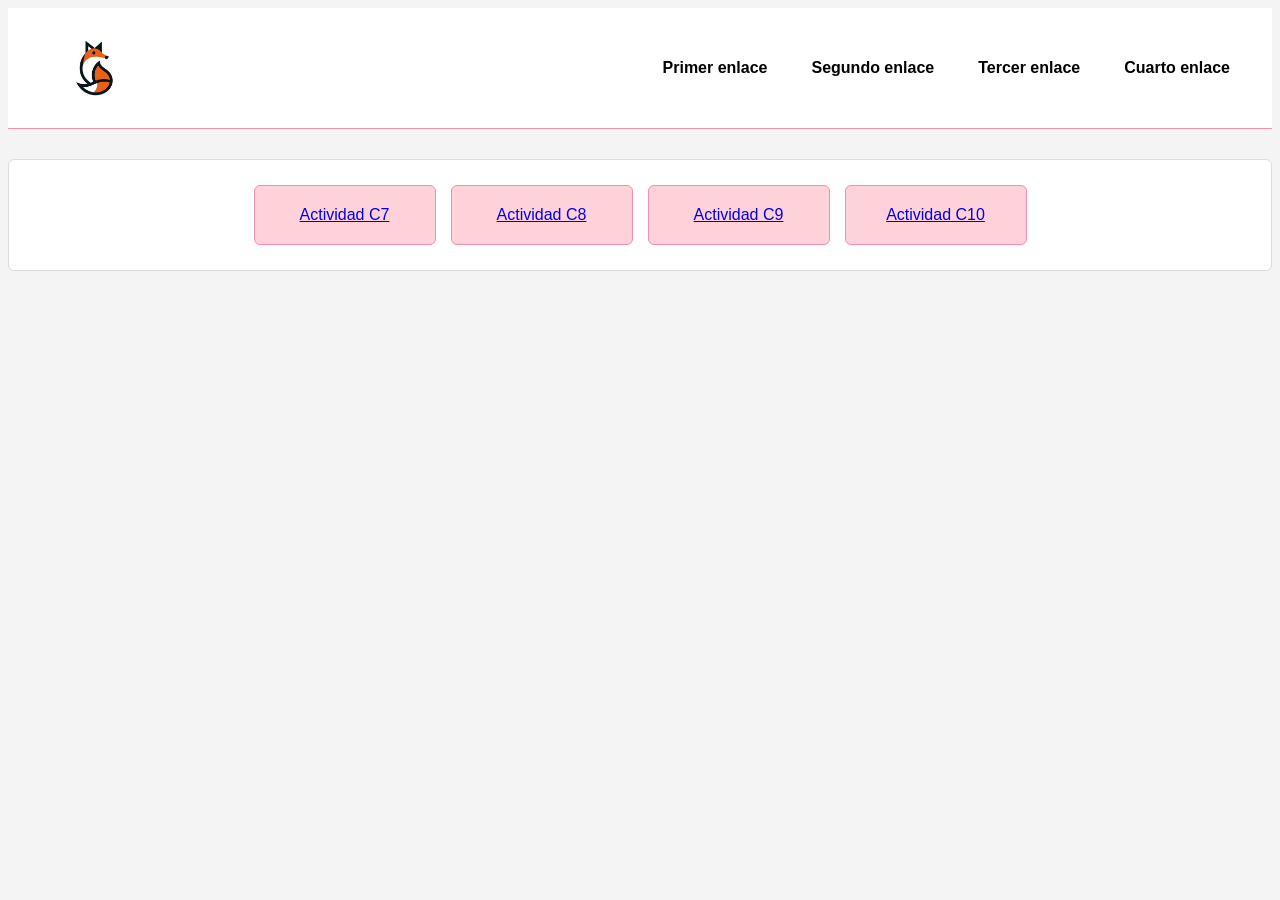
<file: index.html>
<!DOCTYPE html>
<html lang="en">
<head>
    <meta charset="UTF-8">
    <meta name="viewport" content="width=device-width, initial-scale=1.0">
    <title>Actividad C7</title>
    <link rel="stylesheet" href="css/estilos.css">
</head>
<body>
    <header id="cabecera">
        <img src="img/logo.jpg" alt="logo">
        <nav>
            <a href="#">Primer enlace</a>
            <a href="#">Segundo enlace</a>
            <a href="#">Tercer enlace</a>
            <a href="#">Cuarto enlace</a>
        </nav>
    </header>

    <main id="principal">
    <section class="ejemplo">
            <a href="Actividad C7/index.html" class="tarjeta">Actividad C7</a>
            <a href="Actividad C8/index.html" class="tarjeta">Actividad C8</a>
            <a href="Actividad C9/index.html" class="tarjeta">Actividad C9</a>
            <a href="Actividad C10/index.html" class="tarjeta">Actividad C10</a>
     </section>
    </main>
</body>
</html>
</file>
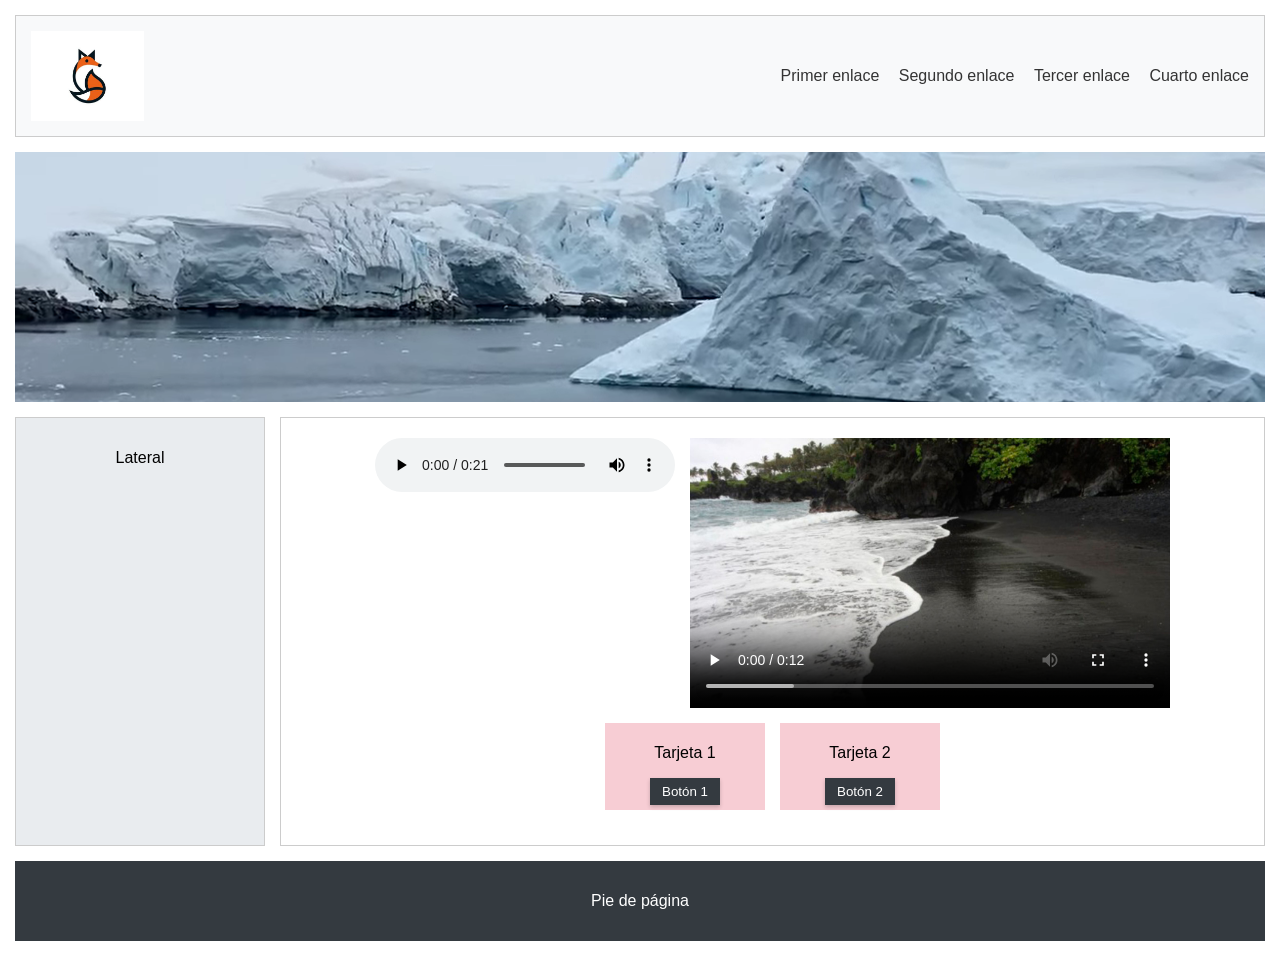
<file: Actividad C10/index.html>
<!DOCTYPE html>
<html lang="en">
<head>
<meta charset="UTF-8">
<meta name="viewport" content="width=device-width, initial-scale=1.0">
<title>Actividad C10</title>
<link rel="stylesheet" href="estilos.css">
</head>
<body>
    <div class="contenedor">
        <header class="cabecera">
            <img src="logo.jpg" alt="logo">
            <nav>
                <a href="#">Primer enlace</a>
                <a href="#">Segundo enlace</a>
                <a href="#">Tercer enlace</a>
                <a href="#">Cuarto enlace</a>
            </nav>
        </header>

        <section class="hero">
            <video autoplay muted loop>
                <source src="fondo.mp4" type="video/mp4">
                <source src="fondo.webm" type="video/webm">
                Tu navegador no soporta el vídeo de fondo.
            </video>
        </section>
        
        <aside class="lateral">
            <p>Lateral</p>
        </aside>

        <main class="contenido">
            <section class="ejemplo">
                <audio controls>
                    <source src="intro.mp3" type="audio/mpeg">
                    <source src="intro.ogg" type="audio/ogg">
                    El navegador no soporta el elemento de audio.
                </audio>

                <video controls poster="poster.jpg" width="480">
                    <source src="muestra.mp4" type="video/mp4">
                    <source src="muestra.webm" type="video/webm">
                    El navegador no soporta el elemento de vídeo.
                </video>
            </section>

            <section class="ejemplo">
                <div class="tarjeta animada">
                    <p>Tarjeta 1</p>
                    <button>Botón 1</button>
                </div>

                <div class="tarjeta">
                    <p>Tarjeta 2</p>
                    <button>Botón 2</button>
                </div>
            </section>
        </main>

        <footer class="pie">
            <p>Pie de página</p>
        </footer>
    </div>
</body>
</html>
</file>
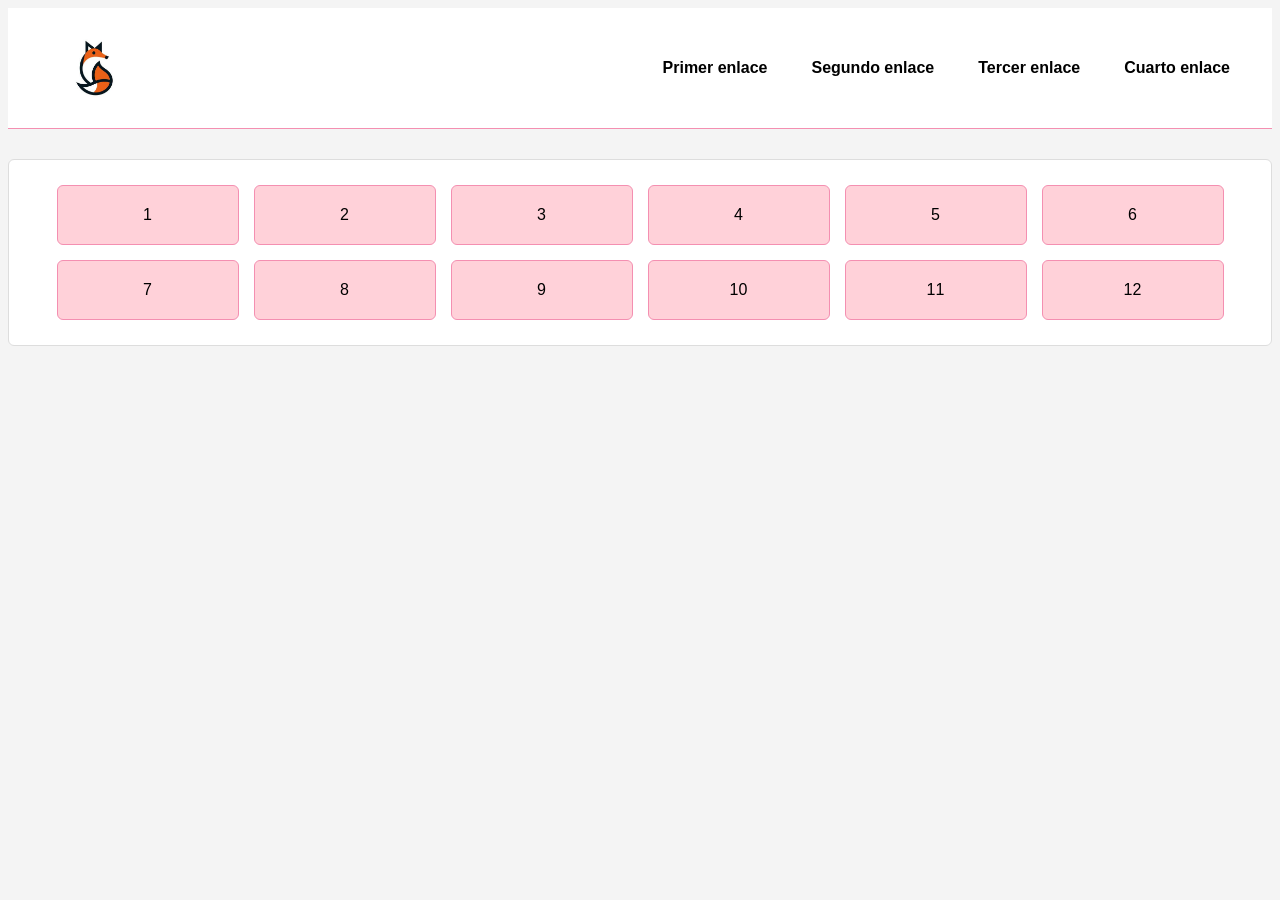
<file: Actividad C7/index.html>
<!DOCTYPE html>
<html lang="en">
<head>
    <meta charset="UTF-8">
    <meta name="viewport" content="width=device-width, initial-scale=1.0">
    <title>Actividad C7</title>
    <link rel="stylesheet" href="css/estilos.css">
</head>
<body>
    <header id="cabecera">
        <img src="img/logo.jpg" alt="logo">
        <nav>
            <a href="#">Primer enlace</a>
            <a href="#">Segundo enlace</a>
            <a href="#">Tercer enlace</a>
            <a href="#">Cuarto enlace</a>
        </nav>
    </header>

    <main id="principal">
    <section class="ejemplo">
            <div class="tarjeta">1</div><div class="tarjeta">2</div>
            <div class="tarjeta">3</div><div class="tarjeta">4</div>
            <div class="tarjeta">5</div><div class="tarjeta">6</div>
            <div class="tarjeta">7</div><div class="tarjeta">8</div>
            <div class="tarjeta">9</div><div class="tarjeta">10</div>
            <div class="tarjeta">11</div><div class="tarjeta">12</div>
     </section>
    </main>
</body>
</html>
</file>
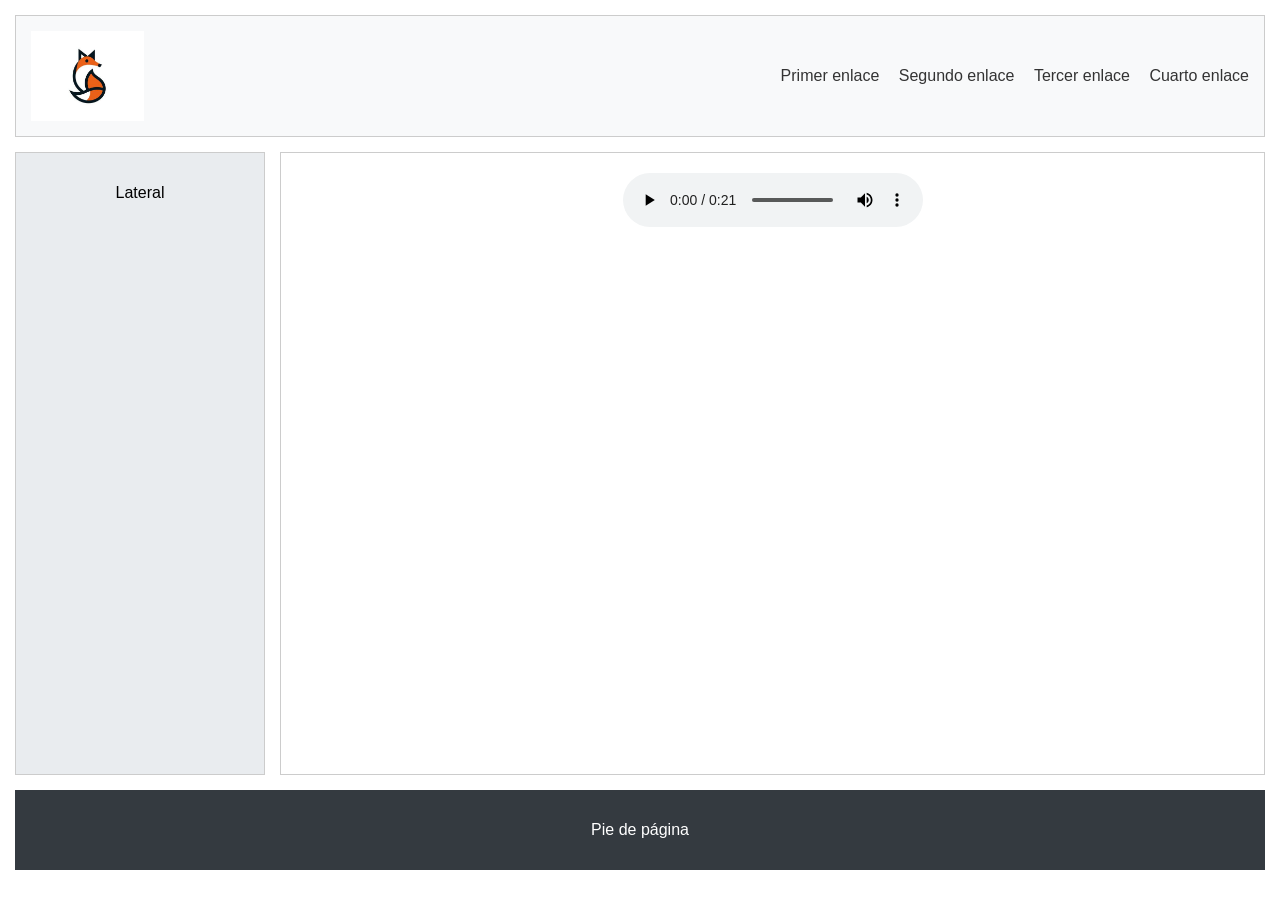
<file: Actividad C8/index.html>
<!DOCTYPE html>
<html lang="en">
<head>
<meta charset="UTF-8">
<meta name="viewport" content="width=device-width, initial-scale=1.0">
<title>Actividad C8</title>
<link rel="stylesheet" href="estilos.css">
</head>
<body>
    <div class="contenedor">
        <header class="cabecera">
            <img src="logo.jpg" alt="logo">
            <nav>
                <a href="#">Primer enlace</a>
                <a href="#">Segundo enlace</a>
                <a href="#">Tercer enlace</a>
                <a href="#">Cuarto enlace</a>
            </nav>
        </header>
        
        <aside class="lateral">
            <p>Lateral</p>
        </aside>

        <main class="contenido">
        <section class="ejemplo">
            <audio controls>
                <source src="intro.mp3" type="audio/mpeg">
                <source src="intro.ogg" type="audio/ogg">
                El navegador no soporta el elemento de audio.
            </audio>
        </section>
        </main>

        <footer class="pie">
            <p>Pie de página</p>
        </footer>
    </div>
</body>
</html>
</file>
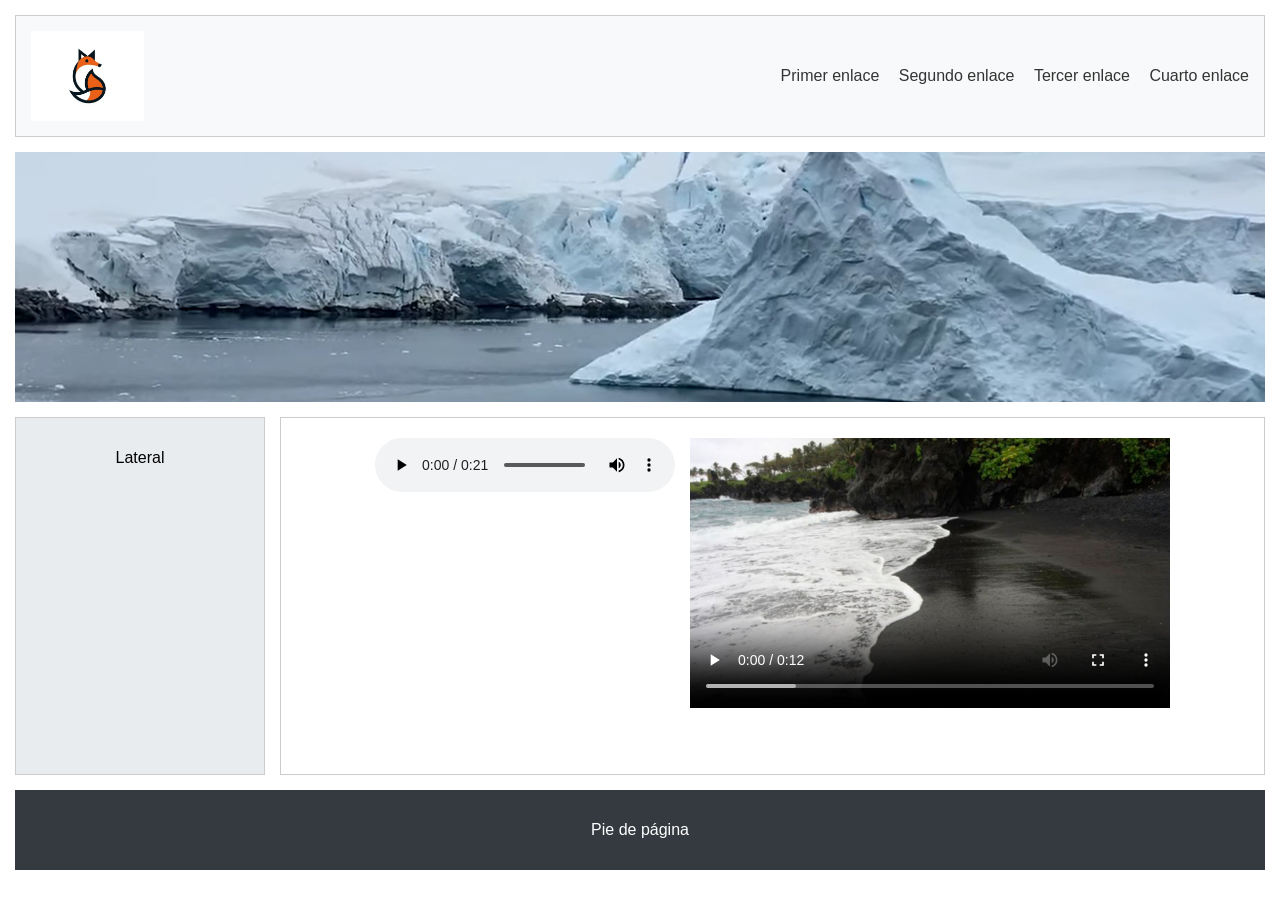
<file: Actividad C9/index.html>
<!DOCTYPE html>
<html lang="en">
<head>
<meta charset="UTF-8">
<meta name="viewport" content="width=device-width, initial-scale=1.0">
<title>Actividad C9</title>
<link rel="stylesheet" href="estilos.css">
</head>
<body>
    <div class="contenedor">
        <header class="cabecera">
            <img src="logo.jpg" alt="logo">
            <nav>
                <a href="#">Primer enlace</a>
                <a href="#">Segundo enlace</a>
                <a href="#">Tercer enlace</a>
                <a href="#">Cuarto enlace</a>
            </nav>
        </header>

     
        <section class="hero">
            <video autoplay muted loop >
                <source src="fondo.mp4" type="video/mp4">
                <source src="fondo.webm" type="video/webm">
                Tu navegador no soporta el vídeo de fondo.
            </video>
        </section>
        
        <aside class="lateral">
            <p>Lateral</p>
        </aside>

        <main class="contenido">
        <section class="ejemplo">
            <audio controls>
                <source src="intro.mp3" type="audio/mpeg">
                <source src="intro.ogg" type="audio/ogg">
                El navegador no soporta el elemento de audio.
            </audio>

            <video controls poster="poster.jpg" width="480">
                <source src="muestra.mp4" type="video/mp4">
                <source src="muestra.webm" type="video/webm">
                El navegador no soporta el elemento de vídeo.
            </video>
            
        </section>
        </main>

        <footer class="pie">
            <p>Pie de página</p>
        </footer>
    </div>
</body>
</html>
</file>
<file: css/estilos.css>
body {
    font-family: Arial, sans-serif;
    background-color: #f4f4f4;
    color: black;
}


#cabecera {
    display: flex;
    justify-content: space-between;
    align-items: center;
    background-color: #ffffff;
    padding: 15px 30px;
    border-bottom: 1px solid #f48fb1;

}

img {
    max-height: 90px;
}


nav {
    display: flex;
    gap: 20px;
}

nav a {
    text-decoration: none;
    color: black;
    font-weight: bold;
    padding: 8px 12px;
}

#principal {
    margin: 30px auto;
    padding: 25px;
    background-color: #ffffff;
    border: 1px solid #dddddd;
    border-radius: 6px;
}

.ejemplo {
    display: flex;
    flex-wrap: wrap;
    justify-content: center;
    gap: 15px;
}

.tarjeta {
    width: 150px;
    background-color: rgb(255, 209, 217);
    border: 1px solid #f48fb1;
    border-radius: 6px;
    padding: 20px 15px;
    text-align: center;

}
</file>
<file: Actividad C10/estilos.css>
body {
    font-family: sans-serif;
    margin: 0;
    padding: 15px;
}

.contenedor {
    display: grid;
    grid-template-columns: 250px 1fr;
    grid-template-rows: auto 250px 1fr auto;
    grid-template-areas:     
        "cabecera cabecera"
        "hero     hero"
        "lateral  contenido"     
        "pie      pie";
    gap: 15px;
    min-height: 95vh;
    text-align: center;
}

header { 
    grid-area: cabecera;
    background-color: #f8f9fa;
    border: 1px solid #ccc;
    padding: 15px;
} 

aside { 
    grid-area: lateral;
    background-color: #e9ecef;
    border: 1px solid #ccc;
    padding: 15px;
} 

main { 
    grid-area: contenido;
    background-color: #ffffff;
    border: 1px solid #ccc;
    padding: 20px;
} 

footer { 
    grid-area: pie;
    background-color: #343a40;
    color: white;
    padding: 15px;
} 

.cabecera {
    display: flex;
    justify-content: space-between;
    align-items: center;
}

.cabecera a {
    margin-left: 15px;
    text-decoration: none;
    color: #333;
}

img {
    max-height: 90px;
}

.ejemplo {
    display: flex;
    flex-wrap: wrap;
    justify-content: center;
    gap: 15px;
    margin-bottom: 15px;
}

.tarjeta {
    width: 150px;
    background-color: rgb(247, 205, 212);
    padding: 5px;
    text-align: center;
}

.hero {
    grid-area: hero;
    position: relative;
    overflow: hidden;
}

.hero video {
    position: absolute;
    top: 0;
    left: 0;
    width: 100%;
    height: 100%;
    object-fit: cover;
    z-index: 0;
}

.contenido video {
    max-width: 100%;
    height: auto;
}


.tarjeta button {
    background-color: #343a40;
    color: white;
    border: none;
    padding: 6px 12px;
    box-shadow: 0 2px 4px rgba(0, 0, 0, 0.2);
    transition: background-color 0.3s ease, box-shadow 0.3s ease;
}

.tarjeta button:hover {
    background-color: #fc5bac;
    box-shadow: 0 5px 10px rgba(0, 0, 0, 0.4);
}

@keyframes aparecer {
    from {
        opacity: 0;
        transform: translateY(20px);
    }
    to {
        opacity: 1;
        transform: translateY(0);
    }
}

.animada {
    animation: aparecer 1s ease;
}
</file>
<file: Actividad C7/css/estilos.css>
body {
    font-family: Arial, sans-serif;
    background-color: #f4f4f4;
    color: black;
}


#cabecera {
    display: flex;
    justify-content: space-between;
    align-items: center;
    background-color: #ffffff;
    padding: 15px 30px;
    border-bottom: 1px solid #f48fb1;

}

img {
    max-height: 90px;
}


nav {
    display: flex;
    gap: 20px;
}

nav a {
    text-decoration: none;
    color: black;
    font-weight: bold;
    padding: 8px 12px;
}

#principal {
    margin: 30px auto;
    padding: 25px;
    background-color: #ffffff;
    border: 1px solid #dddddd;
    border-radius: 6px;
}

.ejemplo {
    display: flex;
    flex-wrap: wrap;
    justify-content: center;
    gap: 15px;
}

.tarjeta {
    width: 150px;
    background-color: rgb(255, 209, 217);
    border: 1px solid #f48fb1;
    border-radius: 6px;
    padding: 20px 15px;
    text-align: center;

}
</file>
<file: Actividad C8/estilos.css>
body {
    font-family: sans-serif;
    margin: 0;
    padding: 15px;
}

.contenedor {
    display: grid;
    grid-template-columns: 250px 1fr;
    grid-template-rows: auto 1fr auto;
    grid-template-areas:     
        "cabecera cabecera"     
        "lateral  contenido"     
        "pie      pie";
    gap: 15px;
    min-height: 95vh;
    text-align: center;
}

header { 
    grid-area: cabecera;
    background-color: #f8f9fa;
    border: 1px solid #ccc;
    padding: 15px;
} 

aside { 
    grid-area: lateral;
    background-color: #e9ecef;
    border: 1px solid #ccc;
    padding: 15px;
} 

main { 
    grid-area: contenido;
    background-color: #ffffff;
    border: 1px solid #ccc;
    padding: 20px;
} 

footer { 
    grid-area: pie;
    background-color: #343a40;
    color: white;
    padding: 15px;
} 

.cabecera {
    display: flex;
    justify-content: space-between;
    align-items: center;
}

.cabecera a {
    margin-left: 15px;
    text-decoration: none;
    color: #333;
}

img {
    max-height: 90px;
}

.ejemplo {
    display: flex;
    flex-wrap: wrap;
    justify-content: center;
    gap: 15px;
}

.tarjeta {
    width: 150px;
    background-color: pink;
    padding: 5px;
    text-align: center;
}
</file>
<file: Actividad C9/estilos.css>
body {
    font-family: sans-serif;
    margin: 0;
    padding: 15px;
}

.contenedor {
    display: grid;
    grid-template-columns: 250px 1fr;
    grid-template-rows: auto 250px 1fr auto;
    grid-template-areas:     
        "cabecera cabecera"
        "hero     hero"
        "lateral  contenido"     
        "pie      pie";
    gap: 15px;
    min-height: 95vh;
    text-align: center;
}

header { 
    grid-area: cabecera;
    background-color: #f8f9fa;
    border: 1px solid #ccc;
    padding: 15px;
} 

aside { 
    grid-area: lateral;
    background-color: #e9ecef;
    border: 1px solid #ccc;
    padding: 15px;
} 

main { 
    grid-area: contenido;
    background-color: #ffffff;
    border: 1px solid #ccc;
    padding: 20px;
} 

footer { 
    grid-area: pie;
    background-color: #343a40;
    color: white;
    padding: 15px;
} 

.cabecera {
    display: flex;
    justify-content: space-between;
    align-items: center;
}

.cabecera a {
    margin-left: 15px;
    text-decoration: none;
    color: #333;
}

img {
    max-height: 90px;
}

.ejemplo {
    display: flex;
    flex-wrap: wrap;
    justify-content: center;
    gap: 15px;
}

.tarjeta {
    width: 150px;
    background-color: pink;
    padding: 5px;
    text-align: center;
}


.hero {
    grid-area: hero;
    position: relative;
    overflow: hidden;
}

.hero video {
    position: absolute;
    top: 0;
    left: 0;
    width: 100%;
    height: 100%;
    object-fit: cover;
    z-index: 0;
}

.contenido video {
    max-width: 100%;
    height: auto;
}
</file>
